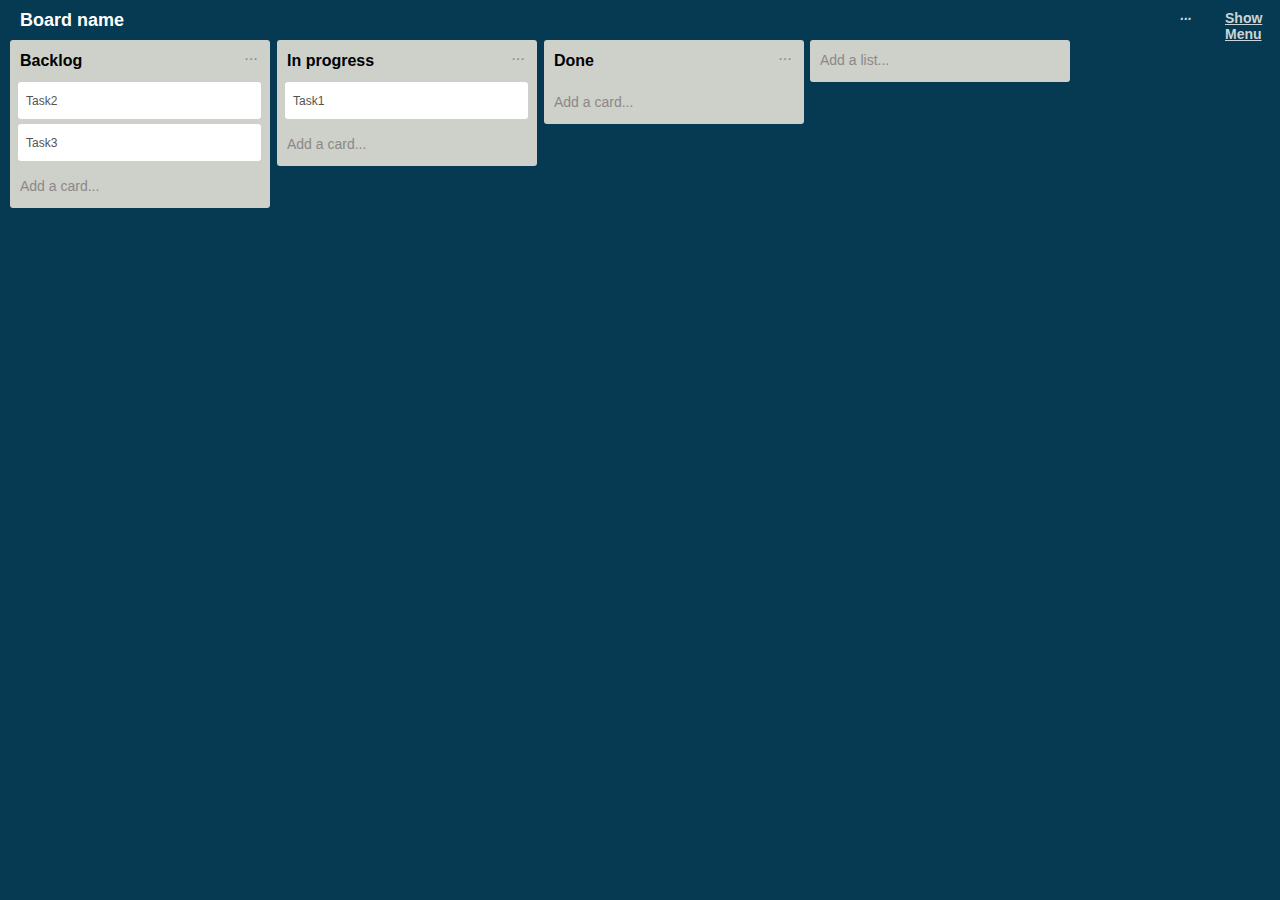
<file: KANBAN BOARD/index.html>
<!DOCTYPE html>
<html lang="en">
<head>
    <meta charset="UTF-8">
    <meta name="viewport" content="width=device-width, initial-scale=1.0">
    <meta http-equiv="X-UA-Compatible" content="ie=edge">
    <link rel="stylesheet" href="style.css">
    <title>KANBAN BOARD</title>
</head>
<body>
    <div id="bloc-page">
        <div id="header">
            <div class="header-menu board-name">Board name</div>
            <div class="header-menu show-menu"><em>...</em><u>Show Menu</u></div>
        </div>
        <div id="section">
            <div class="board-section backlog">
                <div class="board-list"><b>Backlog</b><em>...</em></div>
                <div class="board-list tasks">Task2</div>
                <div class="board-list tasks">Task3</div>
                <div class="board-list list-title">Add a card...</div>
            </div>
            <div class="board-section in-progress">
                <div class="board-list"><b>In progress</b><em>...</em></div>
                <div class="board-list tasks">Task1</div>
                <div class="board-list list-title">Add a card...</div>
            </div>
            <div class="board-section done">
                <div class="board-list"><b>Done</b><em>...</em></div>
                <div class="board-list list-title">Add a card...</div>            
            </div>
            <div class="board-section add-list">
                <div class="board-list list-title">Add a list...</div>
            </div>
        </div>
        <div id="boardname-click">
            <div class="new-name rename-board">
                <span>Rename Board</span>
                <span>x</span>
            </div>
            <div class="new-name"><b>Name</b></div>
            <div class="feild-name"><span>Board1</span></div>
            <div class="new-name save-name">
                <button type="submit">Rename</button>
            </div>
        </div>
    </div>
    <script src="script.js"></script>
</body>
</html>
</file>
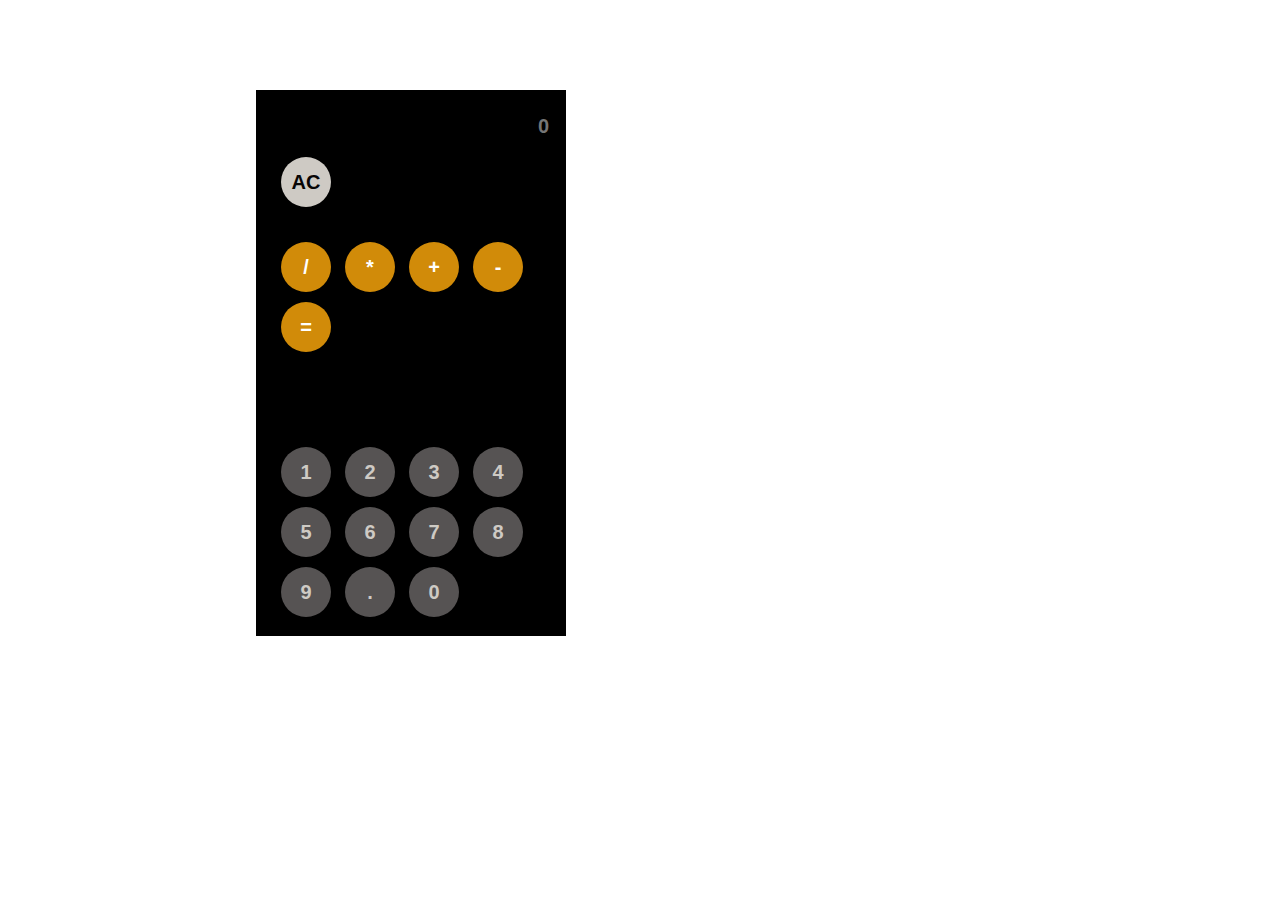
<file: project_Calculator/calc.html>
<!DOCTYPE html>
<html lang="en">
<head>
    <meta charset="UTF-8">
    <meta name="viewport" content="width=device-width, initial-scale=1.0">
    <meta http-equiv="X-UA-Compatible" content="ie=edge">
    <title>Calculator</title>
    <link rel="stylesheet" href="calc.css">
</head>
<body>
    <div id="block-page">
        <div class="range answer">
            <input type="text" placeholder="0">
            <button class="operation operation-special operation-cancel" id="button-reset" value="0">AC</button>
        </div>
        <div class="range range-operation">
            <button class="operation operation-ops" id="button-div">
                /
            </button>
            <button class="operation operation-ops" id="button-mul">
                *
            </button>
            <button class="operation operation-ops" id="button-add">
                +
            </button>
            <button class="operation operation-ops" id="button-sub">
                -
            </button>
            <button class="operation" id="button-equal">
                =
            </button>
        </div>
        <div class="range range-number">
            <button class="operation operation-number" value="1" id="button1">
                1
            </button>
            <button class="operation operation-number" value="2" id="button2">
                2
            </button>
            <button class="operation operation-number" value="3" id="button3">
                3
            </button>
            <button class="operation operation-number" value="4" id="button4">
                4
            </button>
            <button class="operation operation-number" value="5" id="button5">
                5
            </button>
            <button class="operation operation-number" value="6" id="button6">
                6
            </button>
            <button class="operation operation-number" value="7" id="button7">
                7
            </button>
            <button class="operation operation-number" value="8" id="button8">
                8
            </button>
            <button class="operation operation-number" value="9" id="button9">
                9
            </button>
            <button class="operation operation-number" value="." id="button-comma">
                .
            </button>
            <button class="operation operation-number" value="0" id="button0">
                0
            </button>
        </div>
    </div>
    <script src="calc.js"></script>
    <!-- <script src="script.js"></script> -->
</body>
</html>
</file>
<file: KANBAN BOARD/style.css>
body {
    margin: 0;
    background-color: #063952;
}

#bloc-page {
    margin-top: 10px;
    font-family: Arial, Helvetica, sans-serif;
}

#header {
    height: 20px;
    margin: 10px;
}

.header-menu em {
    position: absolute;
    top: -3px;
    right: 88px;
}


.board-name {
    position: absolute;
    left: 20px;
    font-size: 18px;
    color: white;
    font-weight: bolder;
    cursor: pointer;
}

.show-menu {
    position: absolute;
    top: 10px;
    left: 1225px;
    font-size: 14px;
    color: #cbd5d6;
    font-weight: bold;
}

#section{
    margin-left: 10px;
    position: absolute
}

.board-section {
    background-color: #ced0ca;
    width: 260px;
    border-radius: 3px;
}

.board-list {
    margin-bottom: 5px;
    margin-left: 8px;
    height: 25px;
    width: 235px;
    padding-top: 12px;
    padding-left: 2px;
}

.backlog {
    position: absolute;
}

.in-progress {
    position: absolute;
    left: 267px;
}

.done {
    position: absolute;
    left: 534px;
}


.add-list {
    position: absolute;
    left: 800px;
}

.tasks {
    background-color: white;
    border-radius: 3px;
    padding-left: 8px;
    font-size: 12px;
    color: #545353;
}

.board-list em {
    position: absolute;
    left: 235px;
    top: 6px;
    cursor: pointer;
    color: #8c8888;
}

.list-title {
    cursor: pointer;
    color: #8c8888;
    font-size: 14px;
}
 
#boardname-click {
    display: none;
    position: absolute;
    top: 220px;
    width: 300px;
    height: 170px;
    background-color: white;
    margin-left: 10px;
    border-radius: 3px;
}

.rename-board {
    text-align: center;
    padding: 10px;
    color: #8c8888;
    border-bottom: 1px solid #f1ebeb;
}
.rename-board span:first-of-type{

}

.rename-board span:last-of-type {
    position: absolute;
    left: 280px;    
    cursor: pointer;
}

.feild-name {
    width: 273px;
    height: 37px;
    background-color: #ced0ca;
    color: #545353;
    padding-left: 8px;
    border-radius: 3px;
    margin-left: 10px;
    margin-right: 10px;
    margin-bottom: 20px;
    font-size: 14px;
}

.feild-name span {
    position: relative;
    top: 10px;
}

.new-name {
    margin-left: 10px;
    margin-right: 10px;
    margin-bottom: 10px;
    font-size: 14px;
}

.save-name button {
    width: 110px;
    height: 32px;
    background-color: #039803;
    color: white;
    text-align: center;
    border: none;
    border-radius: 5px;
    font-weight: bolder;
    cursor: pointer;
}
</file>
<file: project_Calculator/calc.css>
body {
    padding: 0;
    margin: 0;
    
}

#block-page {
    width: 300px;
    height: 536px;
    padding: 5px;
    border: none;
    position: absolute;
    left: 20%;
    top: 10%;
    background-color: black;
}

#button-equal {
    background-color: rgb(209, 139, 9);
    color: white;
    border: none;
    border-radius: 50%;
    -webkit-transition: background-color 1s ease-out;
    -moz-transition:  background-color 1s ease-out;
    -o-transition: background-color 1s ease-out;
    transition: background-color 1s ease-out; 
}

#button-equal:hover {
    color: white;
    background-color: rgb(204, 175, 121);
}

.range {
    margin-left: 15px;
    margin-top: 5px;
}

.operation-special {
    background-color: rgb(206, 202, 196);
    color: rgb(8, 5, 5);
    border: none;
    border-radius: 50%;
    -webkit-transition: background-color 1s ease-out;
    -moz-transition:  background-color 1s ease-out;
    -o-transition: background-color 1s ease-out;
    transition: background-color 1s ease-out; 
}

.operation-special:hover {
    background-color: white;
}

.operation {
    width: 50px;
    height: 50px;
    font-size: 20px;
    font-weight: bolder;
    margin: 5px;
}

.operation-number {
    -webkit-transition: background-color 2s ease-out;
    -moz-transition:  background-color 2s ease-out;
    -o-transition: background-color 2s ease-out;
    transition: background-color 2s ease-out; 
}

.operation-number:hover {
    background-color: rgb(36, 30, 31);
    color: white;
}

.range-operation {
    position: relative;
    top: 20px;
}

.range-number {
    position: relative;
    top: 100px;
}

input {
    height: 50px;
    color: rgb(255, 255, 255);
    background-color: black;
    border: none;
    padding-right: 10px;
    padding-left: 5px;
    text-align: right;
    font-size: 20px;
    font-weight: bolder;
}

.range-number button {
    border-radius: 50%;
    color: rgb(206, 202, 196);
    background-color: #565353;
    border: none;
}

:focus {
    outline: 0;
}

.operation-ops {
    background-color: rgb(209, 139, 9);
    color: white;
    border: none;
    border-radius: 50%;
    -webkit-transition: background-color 1s ease-out;
    -moz-transition:  background-color 1s ease-out;
    -o-transition: background-color 1s ease-out;
    transition: background-color 1s ease-out; 
}

.operation-ops:focus {
    color: rgb(209, 139, 9);
    background-color: white;
}
</file>
